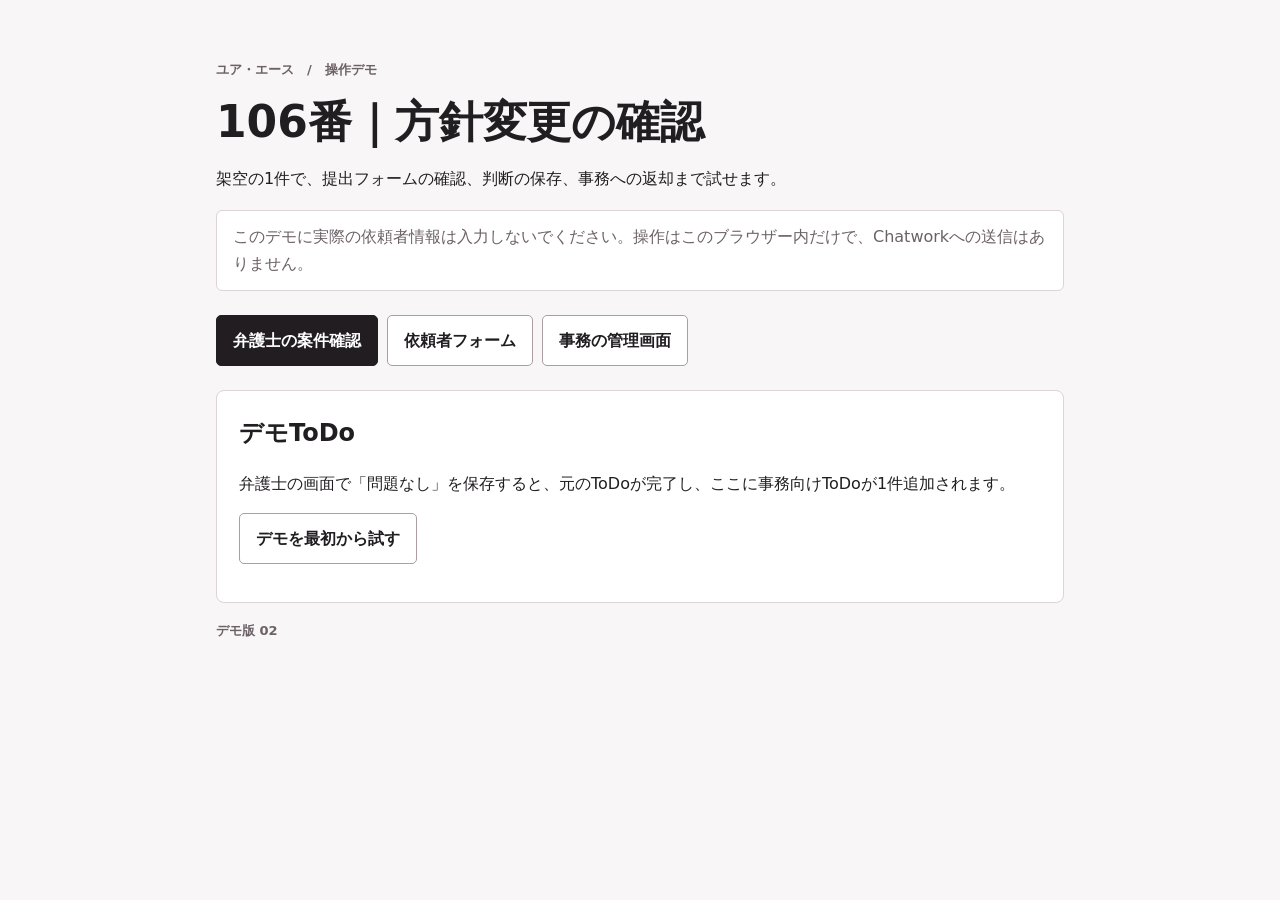
<file: index.html>
<!doctype html>
<html lang="ja"><head><meta charset="utf-8"><meta name="viewport" content="width=device-width, initial-scale=1"><meta name="robots" content="noindex,nofollow"><meta name="referrer" content="no-referrer"><meta http-equiv="Content-Security-Policy" content="default-src 'self'; script-src 'self'; style-src 'self'; img-src 'self' data:; connect-src 'none'; object-src 'none'; base-uri 'none'; form-action 'none'">
<title>106番｜方針変更の確認デモ</title><link rel="stylesheet" href="demo.css"><script defer src="api.js"></script><script defer src="start.js"></script></head>
<body><main><p class="eyebrow">ユア・エース　/　操作デモ</p><h1>106番｜方針変更の確認</h1><p>架空の1件で、提出フォームの確認、判断の保存、事務への返却まで試せます。</p><aside>このデモに実際の依頼者情報は入力しないでください。操作はこのブラウザー内だけで、Chatworkへの送信はありません。</aside>
<nav aria-label="デモの画面"><a id="demo-review" class="primary" href="review/">弁護士の案件確認</a><a href="form/">依頼者フォーム</a><a href="admin.html#match">事務の管理画面</a></nav>
<section><h2>デモToDo</h2><p>弁護士の画面で「問題なし」を保存すると、元のToDoが完了し、ここに事務向けToDoが1件追加されます。</p><div id="demo-tasks"></div><button id="demo-reset" type="button">デモを最初から試す</button><p id="demo-message" role="status"></p></section>
<footer>デモ版 <strong id="demo-revision">02</strong></footer></main></body></html>
</file>
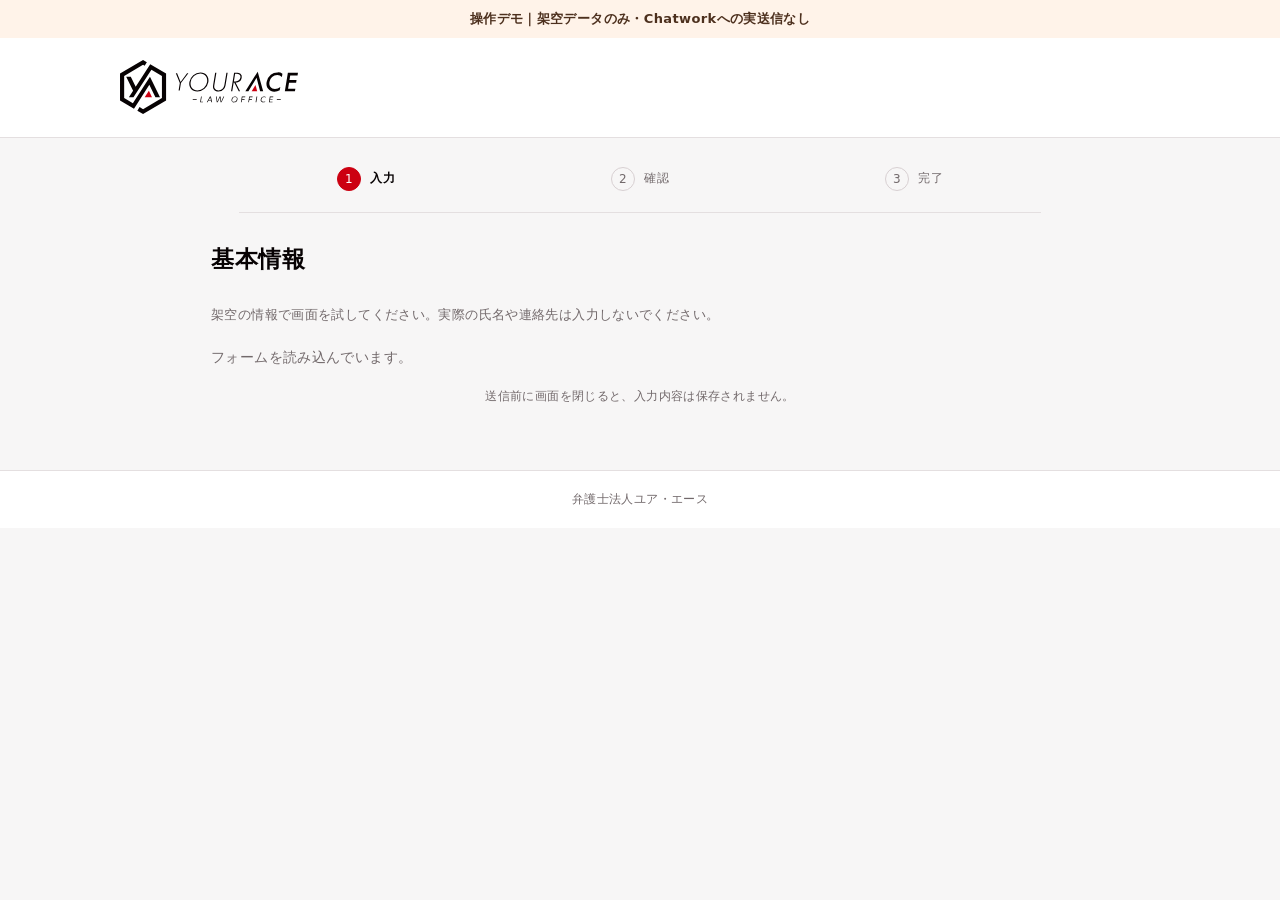
<file: form/index.html>
<!doctype html>
<html lang="ja">
<head>
  <meta charset="utf-8"><meta name="viewport" content="width=device-width, initial-scale=1"><meta name="referrer" content="no-referrer">
  <meta http-equiv="Content-Security-Policy" content="default-src 'none'; script-src 'self'; style-src 'self'; img-src 'self' data:; font-src 'self'; connect-src 'self'; form-action 'none'; base-uri 'none'; object-src 'none'">
  <title>お手続き確認書｜ユア・エース</title>
  <link rel="stylesheet" href="style.css"><script defer src="../api.js"></script><script defer src="form-schema.js"></script><script defer src="engine.js"></script><script defer src="app.js"></script><script defer src="embed.js"></script>
<link rel="stylesheet" href="../banner.css"></head>
<body><p class="demo-banner">操作デモ｜架空データのみ・Chatworkへの実送信なし</p>
  <a class="skip" href="#content">入力欄へ進む</a>
  <header class="site-header"><img id="brand-logo" src="assets/your-ace-logo.svg" width="200" height="60" alt="弁護士法人ユア・エース"></header>
  <nav class="stepper" aria-label="入力の流れ"><ol class="flow"><li id="flow-input" class="is-current" aria-current="step"><span class="step-number" aria-hidden="true">1</span><span class="flow-label">入力</span></li><li id="flow-review"><span class="step-number" aria-hidden="true">2</span><span class="flow-label">確認</span></li><li id="flow-done"><span class="step-number" aria-hidden="true">3</span><span class="flow-label">完了</span></li></ol></nav>
  <main id="content" class="page-shell">
    <h1 id="form-title">お手続き確認書</h1><div id="form-description" class="source-description"></div>
    <p id="loading-panel" role="status">フォームを読み込んでいます。</p>
    <div id="fatal" class="fatal" role="alert" hidden></div>
    <section id="form-panel" class="paper-panel" hidden>
      <div id="error-summary" class="error-summary" role="alert" tabindex="-1" hidden></div>
      <form id="answer-form" novalidate><div class="website-field" aria-hidden="true"><label>Webサイト<input id="website" name="website" type="text" autocomplete="off" tabindex="-1"></label></div>
        <section id="contact-panel" aria-labelledby="contact-title"><h2 id="contact-title" tabindex="-1">基本情報</h2><div id="contact-questions"></div></section>
        <section id="question-panel" aria-labelledby="questions-title" hidden><h2 id="questions-title" tabindex="-1">確認事項</h2><div id="questions"></div></section>
        <div class="form-navigation"><button id="back-button" class="button button-secondary" type="button" disabled>基本情報に戻る</button><button id="next-button" class="button button-primary" type="submit">確認事項の入力へ <span aria-hidden="true">→</span></button></div>
      </form>
    </section>
    <section id="review-panel" class="paper-panel" aria-labelledby="review-title" hidden><h2 id="review-title" tabindex="-1">入力内容のご確認</h2><p class="review-next">内容を確認し、間違いがなければ画面下の「回答を送信する」を押してください。</p><div class="review-edit-actions"><button id="review-edit-contact" class="button-text" type="button">基本情報を修正</button><button id="review-edit-questions" class="button-text" type="button">確認事項を修正</button></div><div id="review-content"></div><label id="correction-confirm-wrap" class="option-card" hidden><input id="correction-confirm" type="checkbox"><span>入力内容を確認しました</span></label><p id="review-error" class="field-error" role="alert" tabindex="-1" hidden></p><div class="form-navigation"><button id="review-back" class="button button-secondary" type="button">入力に戻る</button><button id="finish-button" class="button button-primary" type="button">回答を送信する <span aria-hidden="true">→</span></button></div></section>
    <section id="done-panel" class="paper-panel done-panel" aria-labelledby="done-title" hidden><div class="done-mark" aria-hidden="true">✓</div><h2 id="done-title" tabindex="-1">回答を受け付けました</h2><p id="completion-note" class="completion-note">ご回答ありがとうございました。</p><p id="receipt-id" class="local-receipt" hidden></p></section>
    <p id="session-note" class="session-note">送信前に画面を閉じると、入力内容は保存されません。</p>

  </main>
  <footer class="site-footer">弁護士法人ユア・エース</footer>
  <noscript>このフォームにはJavaScriptが必要です。</noscript>
</body>
</html>
</file>
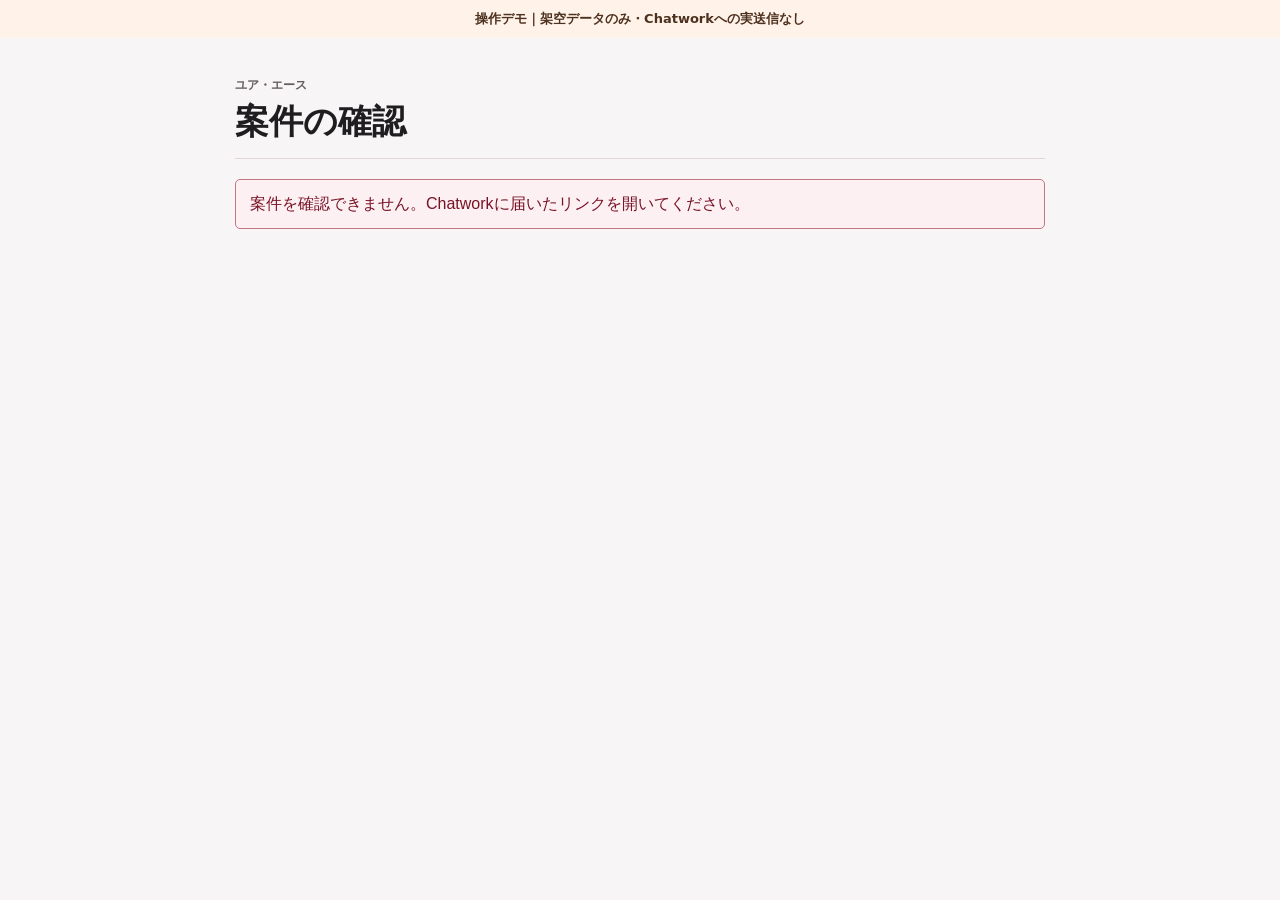
<file: review/index.html>
<!doctype html>
<html lang="ja">
<head>
<meta charset="utf-8">
<meta name="viewport" content="width=device-width, initial-scale=1">
<meta name="referrer" content="no-referrer">
<title>案件の確認｜ユア・エース</title>
<link rel="stylesheet" href="review.css">
<script defer src="../api.js"></script>
<script defer src="review.js"></script>
<link rel="stylesheet" href="../banner.css"><script defer src="../auto-demo.js"></script></head>
<body><p class="demo-banner">操作デモ｜架空データのみ・Chatworkへの実送信なし</p>
<main>
<header><p class="brand">ユア・エース</p><h1>案件の確認</h1></header>
<form id="review-login" class="card">
  <h2>担当弁護士の確認</h2>
  <label for="review-code">担当者用パスワード</label>
  <input type="password" id="review-code" autocomplete="current-password" minlength="20" maxlength="120" required>
  <button class="primary" type="submit">この案件を開く</button>
</form>
<p id="review-error" class="error" role="alert" hidden></p>
<section id="review-case" hidden aria-labelledby="review-client">
  <div class="card case-head"><div><p class="eyebrow">依頼者</p><h2 id="review-client"></h2><p id="review-cycle"></p></div><div class="review-actions"><a href="#review-result-title">確認結果へ</a><button type="button" id="review-logout">閉じる</button></div></div>
  <section class="card" aria-labelledby="review-answers-title">
    <h2 id="review-answers-title">提出されたフォーム</h2>
    <p class="eyebrow">質問と回答を確認できます。入力内容は変更できません。</p>
    <div id="review-answers"></div>
  </section>
  <section class="card" aria-labelledby="review-result-title">
    <h2 id="review-result-title">確認結果</h2>
    <p id="review-state" role="status"></p>
    <form id="review-decision" hidden>
      <fieldset><legend>判断を選ぶ</legend>
        <label class="option"><input type="radio" name="result" value="approved" required> 問題なし</label>
        <label class="option"><input type="radio" name="result" value="returned" required> 差し戻し</label>
      </fieldset>
      <label for="review-reason" id="review-reason-label" hidden>差し戻しの理由
        <textarea id="review-reason" maxlength="800" rows="3" disabled></textarea>
      </label>
      <button class="primary" type="submit">判断を保存</button>
    </form>
    <p id="review-next"></p>
  </section>
</section>
</main>
</body>
</html>
</file>
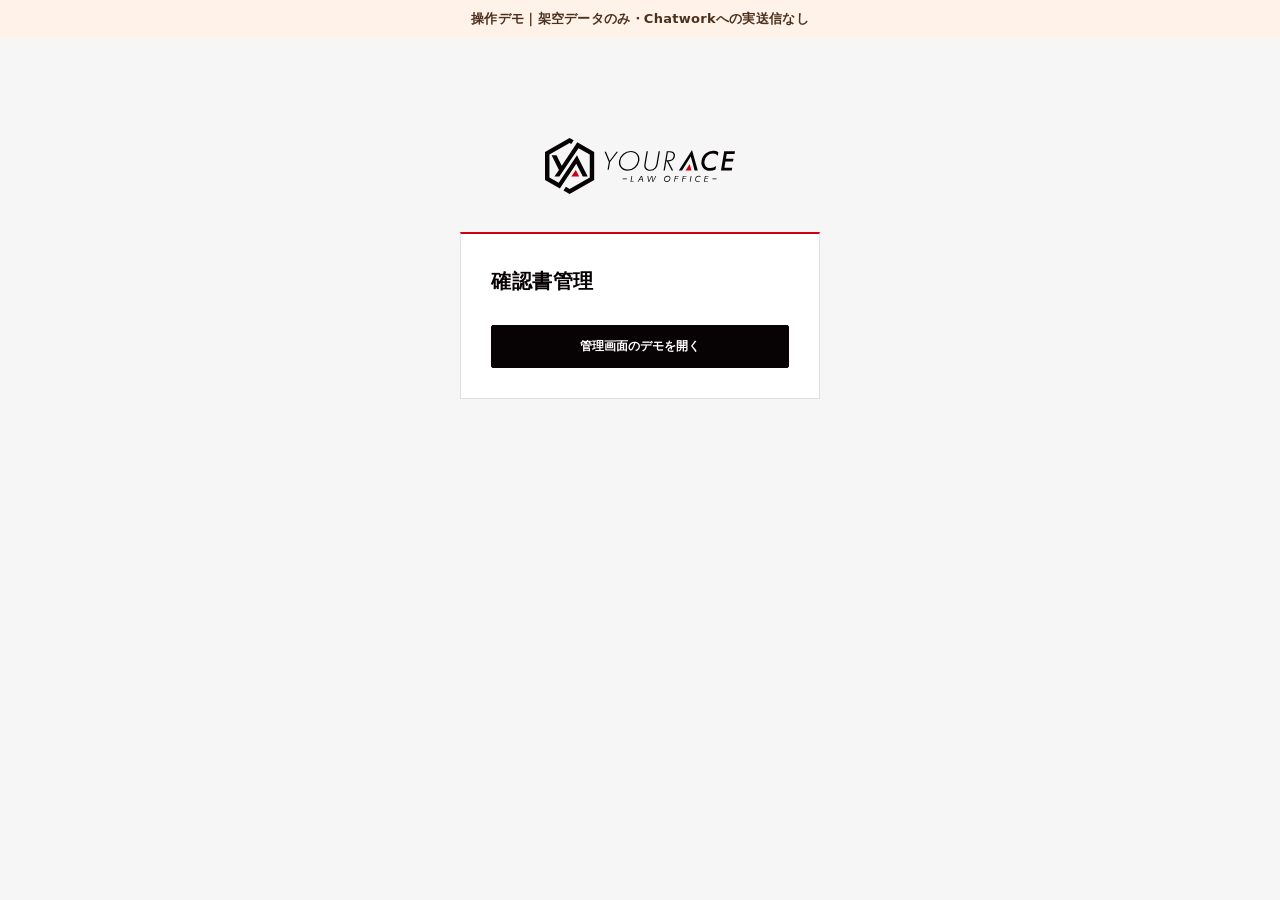
<file: admin.html>
<!doctype html>
<html lang="ja">
<head>
<meta charset="utf-8"><meta name="viewport" content="width=device-width,initial-scale=1"><meta name="referrer" content="no-referrer">
<meta http-equiv="Content-Security-Policy" content="default-src 'self'; script-src 'self'; style-src 'self'; img-src 'self' data:; connect-src 'self'; frame-src 'self'; base-uri 'none'; object-src 'none'; form-action 'none'">
<title>確認書管理｜ユア・エース</title>
<link rel="stylesheet" href="style.css"><script defer src="api.js"></script><script defer src="matching.js"></script><script defer src="preview.js"></script><script defer src="stats.js"></script><script defer src="workflow-ui.js"></script><script defer src="admin.js"></script>
<link rel="stylesheet" href="banner.css"><script defer src="auto-demo.js"></script></head>
<body><p class="demo-banner">操作デモ｜架空データのみ・Chatworkへの実送信なし</p>
<a class="skip-link" href="#main-content">本文へ進む</a>
<div id="login-panel" class="login-shell">
  <img src="assets/your-ace-logo.svg" class="login-logo" alt="弁護士法人ユア・エース" width="190" height="57">
  <form id="login-form" class="login-form"><h1>確認書管理</h1><label for="password">管理用パスワード</label><input id="password" type="password" required autocomplete="current-password"><p id="login-error" class="error-text" role="alert" hidden></p><button id="login-button" type="submit" class="button primary">ログイン</button></form>
</div>
<div id="admin-app" class="workspace" hidden>
  <header class="app-header"><div class="app-identity"><img src="assets/your-ace-logo.svg" class="brand-logo" alt="弁護士法人ユア・エース" width="150" height="45"><h1>確認書管理</h1></div><div class="header-actions"><button id="logout-button" type="button" class="button quiet">ログアウト</button></div></header>
  <nav class="primary-nav" aria-label="管理メニュー"><div id="main-tabs" role="tablist" aria-label="管理メニュー"><button id="tab-form" type="button" role="tab" aria-selected="true" aria-controls="panel-form" tabindex="0" data-view="form">フォーム</button><button id="tab-answers" type="button" role="tab" aria-selected="false" aria-controls="panel-answers" tabindex="-1" data-view="answers">回答一覧</button><button id="tab-stats" type="button" role="tab" aria-selected="false" aria-controls="panel-stats" tabindex="-1" data-view="stats">統計</button><button id="tab-match" type="button" role="tab" aria-selected="false" aria-controls="panel-match" tabindex="-1" data-view="match">回答照合</button></div></nav>
  <p id="notice" class="sr-only" role="status" aria-live="polite"></p><div id="error-banner" class="error-banner" role="alert" hidden><span id="error-text"></span><button id="dismiss-error" type="button" aria-label="エラーを閉じる">×</button></div>
  <main id="main-content">
    <section id="panel-form" role="tabpanel" aria-labelledby="tab-form"><div class="section-toolbar form-toolbar"><h2>お手続き確認書</h2><div class="toolbar-actions"><a id="open-form-link" class="button primary" target="_blank" rel="noopener noreferrer" hidden>依頼者用フォームを開く ↗</a></div></div><iframe id="form-preview" class="form-preview" title="お手続き確認書" referrerpolicy="no-referrer" loading="lazy" scrolling="no"></iframe></section>
    <section id="panel-answers" role="tabpanel" aria-labelledby="tab-answers" hidden><div class="section-toolbar"><h2>回答一覧 <span id="answers-total" class="count">0</span></h2><div class="toolbar-actions"><label class="search-field"><span class="sr-only">氏名・メールで検索</span><input id="answers-search" type="search" placeholder="氏名・メールで検索" autocomplete="off" maxlength="300"></label><details id="history-menu" class="data-menu"><summary class="button secondary">過去回答のCSVを取り込む</summary><div class="data-popover"><label for="history-file">過去のフォーム回答</label><input id="history-file" type="file" accept=".csv,text/csv"><p id="history-progress" class="source-label" role="status"></p></div></details></div></div><div id="history-warning" class="inline-warning" role="status" hidden><p>過去回答の自動移行が未完了です。回答CSVを読み込んでください。</p><button id="history-warning-import" type="button" class="button secondary">CSVを選択</button></div><div class="table-wrap"><table class="answers-table"><thead><tr><th scope="col">回答日時</th><th scope="col">氏名</th><th scope="col">メールアドレス</th><th scope="col">取得元</th><th scope="col"><span class="sr-only">詳細</span></th></tr></thead><tbody id="answer-rows"></tbody></table></div><div class="list-footer"><span id="answers-range"></span><div class="pagination"><button id="answers-prev" class="button quiet" type="button" aria-label="回答一覧の前ページ">←</button><span id="answers-page"></span><button id="answers-next" class="button quiet" type="button" aria-label="回答一覧の次ページ">→</button></div></div></section>
    <section id="panel-stats" role="tabpanel" aria-labelledby="tab-stats" hidden><div class="section-toolbar"><h2 class="stats-title">統計 <span class="stats-inline-count"><strong id="stats-total">—</strong>件の回答</span></h2><span id="stats-updated" class="source-label"></span></div><p id="stats-reference" class="inline-warning" role="status" hidden></p><details id="stats-extra" class="stats-extra"><summary>補足集計</summary><div class="stats-extra-content"><div class="stat-totals"><div><span>回答者数</span><strong id="stats-contacts">—</strong></div></div><h3>月別の回答</h3><div id="month-chart" class="month-chart"></div></div></details><section class="all-question-stats"><h3>質問ごとの回答</h3><div id="question-stats" class="question-stats"></div></section></section>
    <section id="panel-match" role="tabpanel" aria-labelledby="tab-match" hidden><div class="section-toolbar"><h2>回答照合</h2><div class="toolbar-actions"><button id="match-import" type="button" class="button primary">LUの依頼者一覧CSVを選ぶ</button><input id="clients-file" type="file" accept=".csv,text/csv" hidden><button id="match-export" type="button" class="button secondary" disabled>表示中の結果をCSV保存</button></div></div><details id="workflow-setup" class="workflow-setup"><summary>初期設定：担当順とChatwork <span id="workflow-setup-status" class="source-label"></span></summary><form id="workflow-config-form" class="workflow-config-form">
      <p class="workflow-next">初回だけ、送信先のルームURLを入力して「ルームから担当者を取得」を押してください。</p>
      <div class="workflow-config-grid"><label>弁護士への依頼先（ルームURLまたはID）<input id="workflow-lawyer-room" autocomplete="off"></label><label>事務への返却先（ルームURLまたはID）<input id="workflow-office-room" autocomplete="off"></label></div>
      <div class="workflow-token-field"><label>Chatwork APIトークン<input id="workflow-chatwork-token" type="password" autocomplete="new-password" spellcheck="false" placeholder="変更するときだけ入力"></label><span id="workflow-token-status" class="source-label">未設定</span></div><button id="workflow-resolve-members" type="button" class="button secondary">ルームから担当者を取得</button><p id="workflow-resolve-status" class="source-label" role="status"></p>
      <div class="workflow-config-grid"><label>休みの確認先<select id="workflow-attendance-source"><option value="shift">共有シフト表</option><option value="calendar">Googleカレンダー</option></select></label><label>シフト表ID<input id="workflow-shift-id" autocomplete="off"></label><label>月タブの形式<input id="workflow-shift-pattern" value="{YYYY}{M}" autocomplete="off"></label></div>
      <fieldset><legend>弁護士の割当順</legend><div id="workflow-attorneys"></div><button id="workflow-add-attorney" type="button" class="button secondary">弁護士を追加</button></fieldset>
      <fieldset><legend>事務担当</legend><div id="workflow-office-staff"></div><button id="workflow-add-office" type="button" class="button secondary">事務担当を追加</button></fieldset>
      <div class="workflow-config-grid"><label>送信者アカウントID（任意）<input id="workflow-sender-account" inputmode="numeric" autocomplete="off"></label><label>カレンダーの休み表記（1行1件）<textarea id="workflow-holiday-keywords" rows="3"></textarea></label></div>
      <label class="workflow-check"><input id="workflow-external-enabled" type="checkbox">内容を確認して外部送信を有効にする</label><label class="workflow-field">自動実行の今回キー<input id="workflow-auto-scope" type="text" maxlength="80" autocomplete="off" placeholder="例：今回の方針変更確認"></label><label class="workflow-field">自動依頼の対象：この日時以降の回答（日本時間）<input id="workflow-auto-start" type="datetime-local" step="1"></label><label class="workflow-check"><input id="workflow-auto-enabled" type="checkbox">照合後、弁護士タスクを自動作成する</label><fieldset><legend>弁護士確認後の事務ToDo</legend>
      <label class="workflow-check"><input id="workflow-office-auto" type="checkbox">「問題なし」とChatworkの完了が揃ったら事務へ自動で返す</label>
      <label class="workflow-field">事務への既定の返却先<select id="workflow-office-auto-account"></select></label>
      <p class="source-label">新しい弁護士ToDoが対象です。担当弁護士用の確認パスワードを事前に設定してください。</p>
      </fieldset><p id="workflow-host-status" class="source-label"></p><ul id="workflow-config-missing" class="workflow-missing"></ul><button id="workflow-save-config" class="button primary" type="submit">設定を保存</button>
    </form></details><div id="match-results" hidden><div class="match-toolbar"><div class="status-filters" aria-label="照合結果の絞り込み"><button id="match-all" type="button" class="active" data-status="all" aria-pressed="true">すべて <strong id="match-total">0</strong></button><button id="match-answered" type="button" data-status="answered" aria-pressed="false">回答あり <strong id="match-count-answered">0</strong></button><button id="match-review" type="button" data-status="review" aria-pressed="false">要確認 <strong id="match-count-review">0</strong></button><button id="match-candidate" type="button" data-status="candidate" aria-pressed="false">未回答 <strong id="match-count-candidate">0</strong></button></div><div class="match-tools"><label class="search-field"><span class="sr-only">照合結果を検索</span><input id="match-search" type="search" placeholder="氏名・メールで検索" autocomplete="off" maxlength="300"></label><label class="match-sort-control" for="match-sort">並べ替え<select id="match-sort"><option value="newest">新しい順</option><option value="handling">対応状況順（未対応から）</option></select></label></div></div><div class="workflow-filters" aria-label="対応状態の絞り込み"><label class="workflow-check"><input id="workflow-hide-task" type="checkbox">弁護士に依頼済みを非表示</label><label class="workflow-check"><input id="workflow-hide-office" type="checkbox">事務処理が完了した案件を非表示</label></div><div class="table-wrap"><table class="matching-table"><thead><tr><th scope="col">依頼者</th><th scope="col">確認ポイント</th><th scope="col">回答日</th><th scope="col">対応</th></tr></thead><tbody id="match-rows"></tbody></table></div><div class="list-footer"><span id="match-range"></span><div class="pagination"><button id="match-prev" class="button quiet" type="button" aria-label="照合結果の前ページ">←</button><span id="match-page"></span><button id="match-next" class="button quiet" type="button" aria-label="照合結果の次ページ">→</button></div></div></div></section>
  </main>
</div>
<dialog id="match-case-dialog" class="match-case-dialog" aria-labelledby="match-case-title"><header class="match-case-header"><div class="match-case-heading"><h2 id="match-case-title">案件の対応</h2><span id="match-case-status" class="match-badge"></span></div><button id="match-case-close" type="button" class="button quiet" autofocus>閉じる <span aria-hidden="true">×</span></button></header><div id="match-case-scroll" class="match-case-scroll"><p id="match-case-error" class="error-banner" role="alert" hidden></p><div id="match-case-content"></div></div></dialog>
<dialog id="answer-dialog" class="answer-dialog" aria-labelledby="detail-title"><header><h2 id="detail-title">回答の詳細</h2><button id="detail-close" type="button" class="button quiet" aria-label="詳細を閉じる">閉じる</button></header><p id="detail-meta" class="source-label"></p><dl id="detail-fields"></dl></dialog>
<dialog id="workflow-dialog" class="answer-dialog workflow-dialog" aria-labelledby="workflow-preview-title"><header><h2 id="workflow-preview-title">タスク送信前の確認</h2><button id="workflow-preview-close" type="button" class="button quiet">閉じる</button></header><dl class="workflow-preview-meta"><div><dt>担当</dt><dd id="workflow-preview-assignee">—</dd></div><div><dt>ルームID</dt><dd id="workflow-preview-room">—</dd></div><div><dt>期限</dt><dd id="workflow-preview-due">—</dd></div></dl><fieldset id="workflow-availability"><legend>当日の休み確認</legend><p id="workflow-calendar-mode" class="source-label"></p><label class="workflow-check"><input id="workflow-calendar-checked" type="checkbox">本日（日本時間）のカレンダーを人が確認した</label><div id="workflow-available-attorneys" class="workflow-available-attorneys"></div><button id="workflow-preview-refresh" type="button" class="button secondary">確認結果で案を更新</button></fieldset><p id="workflow-preview-skipped" class="source-label"></p><p id="workflow-preview-error" class="error-text" role="alert" hidden></p><pre id="workflow-preview-body" class="workflow-preview-body"></pre><ul id="workflow-preview-missing" class="workflow-missing" role="status"></ul><label class="workflow-check"><input id="workflow-approval" type="checkbox">担当・ルーム・本文・期限を確認しました</label><div class="workflow-preview-actions"><button id="workflow-send" type="button" class="button primary" disabled>Chatworkにタスクを送る</button></div></dialog>
<noscript>この画面にはJavaScriptが必要です。</noscript>
</body>
</html>
</file>
<file: demo.css>
:root{color-scheme:light;--fg:#211e21;--muted:#6c6167;--line:#ddd4d8;--surface:#f8f6f6;--accent:#a8152e}*{box-sizing:border-box}html{background:var(--surface)}body{margin:0;color:var(--fg);font:16px/1.7 system-ui,sans-serif}main{max-width:890px;margin:auto;padding:46px 21px 80px}.eyebrow,footer{font-size:13px;color:var(--muted);font-weight:700}h1{font-size:clamp(29px,5vw,44px);line-height:1.25;margin:10px 0}h2{margin:0}aside{background:#fff;border:1px solid var(--line);border-radius:6px;padding:12px 16px;color:var(--muted);margin:18px 0}nav{display:flex;gap:9px;flex-wrap:wrap;margin:24px 0}nav a,button{padding:11px 16px;background:#fff;color:var(--fg);text-decoration:none;border:1px solid #aa9da4;border-radius:5px;font:inherit;font-weight:650}nav a.primary{background:#221d21;color:white;border-color:#221d21}section{background:#fff;padding:22px;border:1px solid var(--line);border-radius:8px}details{margin:9px 0;padding:9px 12px;border:1px solid var(--line);border-radius:5px}summary,button{cursor:pointer}pre{font:inherit;white-space:pre-wrap;overflow-wrap:anywhere;color:var(--muted)}footer{margin-top:17px}:focus-visible{outline:3px solid var(--accent);outline-offset:3px}.demo-banner{padding:9px 12px!important;background:#fff3e9!important;color:#4d301e!important;text-align:center;font:700 13px/1.5 system-ui,sans-serif!important;margin:0!important}
</file>
<file: form/style.css>
:root{--black:#070203;--red:#cc0011;--ink:#242022;--muted:#72696b;--line:#e4dfe0;--bg:#f7f6f6;--white:#fff;--danger:#ad0010;--body:"Hiragino Kaku Gothic ProN","Yu Gothic",Meiryo,sans-serif}*{box-sizing:border-box}body{margin:0;background:var(--bg);color:var(--ink);font:15px/1.9 var(--body);letter-spacing:.025em}button,input,textarea,select{font:inherit}button{cursor:pointer}button:disabled{cursor:not-allowed;opacity:.42}a{color:var(--red)}[hidden]{display:none!important}:focus-visible{outline:3px solid var(--red);outline-offset:3px}.skip{position:fixed;left:12px;top:-80px;background:white;z-index:5;padding:8px}.skip:focus{top:8px}.site-header{background:white;min-height:100px;padding:20px max(28px,calc((100% - 1040px)/2));display:flex;justify-content:space-between;align-items:center;gap:20px;border-bottom:1px solid var(--line)}#brand-logo{display:block;width:178px;height:auto;max-width:200px;max-height:60px}.mode-badge{font-size:12px;line-height:1.7;color:var(--muted);border:1px solid var(--line);padding:4px 8px;white-space:nowrap}.stepper{position:sticky;top:0;z-index:3;background:var(--bg);max-width:850px;margin:16px auto 0;padding:13px 24px 0}.flow{list-style:none;display:grid;grid-template-columns:repeat(3,minmax(0,1fr));gap:20px;margin:0;padding:0 0 21px;border-bottom:1px solid var(--line)}.flow li{display:flex;gap:9px;align-items:center;justify-content:center;color:var(--muted);font-size:12px;font-weight:500;line-height:1.6}.flow .step-number{width:24px;height:24px;border:1px solid #d8d0d2;border-radius:50%;display:flex;justify-content:center;align-items:center;font:12px system-ui,sans-serif;flex:none}.flow .is-current{color:var(--black);font-weight:700}.flow .is-current>.step-number{background:var(--red);border-color:var(--red);color:white}.page-shell{max-width:930px;padding:27px 36px 40px;margin:auto}h1{font-size:23px;line-height:1.7;font-weight:700;color:var(--black);margin:0 0 23px;letter-spacing:.025em}h2{font-size:20px;line-height:1.7;color:var(--black);margin:0 0 24px;font-weight:600}h2:focus{outline:none}.paper-panel{background:white;border:1px solid var(--line);border-top:2px solid var(--red);padding:29px 38px 26px;border-radius:0;min-width:0}.source-section{border-top:1px solid var(--line);padding-top:26px;margin-top:15px}.source-section:first-child{border-top:0;margin-top:0;padding-top:0}.source-section-title{font-size:18px;line-height:1.8;font-weight:600;color:var(--black);margin:0 0 17px;overflow-wrap:anywhere;white-space:pre-wrap}.source-description{font-size:13px;line-height:1.95;color:var(--muted);white-space:pre-wrap;overflow-wrap:anywhere;margin:0 0 17px}.source-description:empty{display:none}.question{border:0;border-top:1px solid #eee9ea;padding:24px 0;margin:0;min-width:0}.question:first-of-type{border-top:0;padding-top:3px}.question-heading{display:flex;align-items:flex-start;gap:9px;font-size:16px;font-weight:600;line-height:1.85;width:100%;margin:0 0 12px}.question-title{white-space:pre-wrap;overflow-wrap:anywhere;min-width:0}.required-tag{display:inline-block;white-space:nowrap;flex:none;font-size:12px;line-height:1.7;font-weight:500;letter-spacing:.02em;color:var(--red);border:1px solid #efc5ca;padding:0 5px;margin-top:6px}.question legend{float:left}.question legend+.field-help,.question legend+.option-list,.question legend+.grid-scroll{clear:both}.field-help{color:var(--muted);font-size:13px;line-height:1.95;white-space:pre-wrap;overflow-wrap:anywhere;margin:0 0 16px}.answer-control{display:block;width:100%;min-height:47px;border:1px solid #c9bec1;border-radius:2px;background:white;padding:9px 12px;color:var(--ink);font-size:15px}.answer-control:focus{outline:2px solid var(--red);outline-offset:2px}.answer-control[aria-invalid=true]{border-color:var(--danger);background:#fffafb}textarea.answer-control{min-height:104px;resize:vertical}.option-list{display:grid;gap:8px}.option-card{display:flex;gap:11px;align-items:flex-start;min-height:46px;padding:10px 13px;border:1px solid var(--line);border-radius:2px;font-size:14px;line-height:1.85;cursor:pointer;background:white}.option-card:has(input:checked){border-color:#c0525c;background:#fff8f9}.option-card:hover{border-color:#c78e95}.option-card input{flex:none;width:18px;height:18px;accent-color:var(--red);margin:4px 0 0}.option-card span{min-width:0;white-space:pre-wrap;overflow-wrap:anywhere}.other-detail{padding:9px 0 1px 29px}.other-detail .answer-control{font-size:14px}.field-error{font-size:12px;font-weight:600;color:var(--danger);margin:9px 0 0;line-height:1.8}.error-summary{background:#fff4f5;border:1px solid #e8bfc4;border-left:1px solid var(--danger);padding:13px 17px;margin-bottom:25px;color:var(--danger);font-size:13px}.error-summary p{font-weight:600;margin:0 0 5px}.error-summary ul{margin:0;padding-left:19px}.error-summary a{color:inherit}.form-navigation{display:flex;align-items:center;justify-content:space-between;gap:15px;padding-top:24px;border-top:1px solid var(--line);margin-top:4px}.button{min-height:46px;padding:11px 18px;font-size:13px;font-weight:600;line-height:1.7;border:1px solid #c9bec1;border-radius:2px;letter-spacing:.035em}.button-primary{margin-left:auto;background:var(--black);color:white;border-color:var(--black);display:flex;justify-content:space-between;align-items:center;gap:25px;min-width:180px}.button-primary:hover{background:#3a3033}.button-primary span{font-weight:400}.button-secondary{background:white;color:var(--ink)}.button-secondary:hover{background:#f5f2f3}.button-text{border:0;border-bottom:1px solid #c18890;background:none;padding:3px 0;color:#9f0010;font-size:12px;line-height:1.6;cursor:pointer}.review-edit-actions{display:flex;gap:24px;margin-bottom:24px}.review-section{border-top:1px solid var(--line);padding:21px 0}.review-section h3{font-size:15px;font-weight:600;margin:0 0 14px}.review-section dl{margin:0}.review-section dt{font-size:12px;color:var(--muted);white-space:pre-wrap;overflow-wrap:anywhere;margin-top:14px}.review-section dd{font-size:14px;white-space:pre-wrap;overflow-wrap:anywhere;margin:5px 0 0}.done-panel{text-align:center;padding:45px 25px}.done-mark{width:48px;height:48px;border:1px solid #d2a1a7;border-radius:50%;display:flex;justify-content:center;align-items:center;color:var(--red);font-size:22px;margin:0 auto 20px}.done-panel h2{font-size:23px;margin:0 0 10px}.completion-note{font-size:12px;color:var(--muted);margin:0 0 25px}.local-receipt{font-size:12px;color:var(--muted);overflow-wrap:anywhere;margin:0 0 23px}.session-note{font-size:12px;color:var(--muted);text-align:center;margin:14px 0 23px}.prototype-options{border-top:1px solid var(--line);font-size:12px;color:var(--muted);padding-top:12px}.prototype-options summary{cursor:pointer;list-style-position:inside}.prototype-options label{display:flex;align-items:center;gap:8px;margin:11px 0}.prototype-options input{accent-color:var(--red)}.site-footer{padding:17px 24px;border-top:1px solid var(--line);text-align:center;font-size:12px;color:var(--muted);background:white}.fatal{border:1px solid #e8bfc4;padding:18px;color:var(--danger);background:#fff4f5}.grid-scroll{overflow:auto;border:1px solid var(--line);max-width:100%;clear:both}.answer-grid{border-collapse:collapse;min-width:410px;width:100%;font-size:12px}.answer-grid th,.answer-grid td{padding:11px 10px;text-align:center;border-bottom:1px solid var(--line);font-weight:400}.answer-grid thead{background:#f7f4f5}.answer-grid th[scope=row]{text-align:left;min-width:135px;font-weight:500}.answer-grid input{width:18px;height:18px;accent-color:var(--red)}.answer-grid tr:last-child>*{border-bottom:0}.grid-note,.clear-answer{font-size:12px;color:var(--muted);margin:7px 0}.clear-answer{padding:4px 0;background:none;border:0;text-decoration:underline}@media(max-width:620px){.site-header{min-height:82px;padding:15px 20px;gap:14px}#brand-logo{width:145px}.mode-badge{font-size:12px;padding:3px 6px}.stepper{margin-top:9px;padding:13px 18px 0}.flow{gap:10px;padding-bottom:18px;grid-template-columns:repeat(3,minmax(0,1fr))}.flow li{font-size:12px;gap:5px;letter-spacing:0}.flow .step-number{width:21px;height:21px;font-size:12px}.page-shell{padding:24px 15px 32px}h1{font-size:20px;margin-bottom:20px}.paper-panel{padding:23px 22px 22px}h2{font-size:19px;margin-bottom:24px}.source-section-title{font-size:17px}.question{padding:22px 0}.question-heading{font-size:15px;gap:8px}.question-heading .required-tag{font-size:12px;margin-top:5px}.field-help,.source-description{font-size:12px}.form-navigation{gap:10px}.button{font-size:12px;padding:11px 12px}.button-primary{min-width:150px;gap:15px}.option-card{font-size:14px;padding:10px 12px}}@media(max-width:360px){.site-header{padding-left:15px;padding-right:15px}#brand-logo{width:130px}.mode-badge{font-size:12px}.paper-panel{padding-left:17px;padding-right:17px}.flow{gap:7px}.flow li{font-size:12px}.button-primary{min-width:139px}.button{padding-left:10px;padding-right:10px}}@media(prefers-reduced-motion:reduce){*{scroll-behavior:auto!important;transition:none!important}}@media print{.site-header,.stepper,.prototype-options,.button,.button-text,.session-note,.site-footer{display:none}.page-shell{padding:0;max-width:none}.paper-panel{border:0;padding:0}}

.website-field{position:absolute;left:-10000px;width:1px;height:1px;overflow:hidden}.site-header:empty{display:none}#loading-panel{color:var(--muted);font-size:14px}.review-error:focus{outline:none}

html.is-embedded,html.is-embedded body{height:auto!important;min-height:0!important;overflow:hidden}.embed-end{display:block;clear:both;width:100%;height:0;margin:0;padding:0;border:0}.flow-label{min-width:0;text-align:center}

.review-next{margin:0 0 16px;line-height:1.75;font-size:14px}
</file>
<file: banner.css>
.demo-banner{padding:9px 12px!important;background:#fff3e9!important;color:#4d301e!important;text-align:center;font:700 13px/1.5 system-ui,sans-serif!important;margin:0!important}
</file>
<file: review/review.css>
:root{color-scheme:light;--ink:#201d20;--muted:#645c60;--line:#ded6d8;--night:#211d21;--red:#a10c24;--paper:#f7f5f5;--white:#fff}*{box-sizing:border-box}[hidden]{display:none!important}body{margin:0;background:var(--paper);color:var(--ink);font:16px/1.65 -apple-system,BlinkMacSystemFont,"Yu Gothic",sans-serif}main{width:min(100%,850px);margin:auto;padding:38px 20px 72px}header{border-bottom:1px solid var(--line);padding-bottom:16px;margin-bottom:20px}h1,h2,h3,p{margin:0}h1{font-size:clamp(26px,5vw,34px);line-height:1.2}h2{font-size:20px;line-height:1.5}h3{font-size:15px;margin-top:19px}.brand,.eyebrow{font-size:12px;font-weight:700;color:var(--muted);margin-bottom:6px}.card{background:var(--white);border:1px solid var(--line);border-radius:8px;padding:22px;margin-bottom:14px}.case-head{display:flex;justify-content:space-between;gap:14px;align-items:flex-start}#review-cycle,#review-next{color:var(--muted);margin-top:6px;white-space:pre-wrap;overflow-wrap:anywhere}#review-state{font-weight:700;margin-top:5px;white-space:pre-wrap;overflow-wrap:anywhere}label{display:block;font-weight:700;margin:12px 0 0}input[type=password],textarea{display:block;width:min(100%,430px);margin-top:5px;padding:11px 12px;border:1px solid #9f9399;border-radius:4px;font:inherit}textarea{width:100%;resize:vertical}button{margin-top:12px;min-height:44px;padding:9px 16px;border:1px solid #a6989f;border-radius:5px;background:var(--white);color:var(--ink);font:inherit;font-weight:700;cursor:pointer}.primary{background:var(--night);border-color:var(--night);color:var(--white)}button:disabled{opacity:.55;cursor:default}:focus-visible{outline:3px solid var(--red);outline-offset:3px}fieldset{border:0;padding:0;margin:12px 0 0;display:flex;gap:8px;flex-wrap:wrap}legend{font-size:13px;color:var(--muted)}.option{display:flex;align-items:center;gap:8px;padding:8px 12px;min-height:44px;border:1px solid var(--line);border-radius:4px;margin-top:6px;cursor:pointer}.option input{accent-color:var(--red)}dl{margin:9px 0 0}.answer-field{padding:9px 0;border-top:1px solid var(--line);display:grid;grid-template-columns:minmax(110px,2fr) minmax(0,3fr);gap:8px 18px;overflow-wrap:anywhere}dt{color:var(--muted);font-size:14px}dd{margin:0;white-space:pre-wrap}.error{background:#fdf0f2;border:1px solid #c07583;border-radius:5px;color:#781326;padding:11px 14px;margin-bottom:14px}@media(max-width:480px){main{padding:20px 12px 44px}.card{padding:16px}.answer-field{grid-template-columns:1fr;gap:2px}.case-head h2{overflow-wrap:anywhere}}

.review-actions{display:flex;gap:8px;align-items:center;flex-wrap:wrap}.review-actions a{display:inline-flex;align-items:center;min-height:44px;padding:8px;font-size:14px;color:var(--ink)}.review-actions button{margin-top:0}.submitted-form{margin-top:12px}.submitted-form summary{cursor:pointer;padding:10px 12px;border:1px solid var(--line);border-radius:4px;font-weight:700;overflow-wrap:anywhere}.submitted-form h3{padding:6px 0}
</file>
<file: style.css>
:root{--black:#070203;--red:#cc0011;--ink:#242022;--muted:#72696b;--line:#e4dfe0;--bg:#f7f6f6;--body:"Hiragino Kaku Gothic ProN","Yu Gothic",Meiryo,sans-serif}*{box-sizing:border-box}[hidden]{display:none!important}body{margin:0;background:var(--bg);color:var(--ink);font:14px/1.75 var(--body);letter-spacing:.02em}button,input,select,textarea{font:inherit}button,a,label{ -webkit-tap-highlight-color:transparent}button{cursor:pointer}button:disabled{cursor:not-allowed;opacity:.45}a{color:inherit}h1,h2,h3,p{margin-top:0}h1,h2,h3{color:var(--black)}h1{font-size:18px;font-weight:600;letter-spacing:.03em}h2{font-size:20px;font-weight:600;margin:0}h3{font-size:14px;font-weight:600}input{min-width:0;max-width:100%;color:var(--ink);background:white;border:1px solid #c9bec1;border-radius:2px;min-height:43px;padding:9px 12px}input:focus{outline:2px solid var(--red);outline-offset:2px}:focus-visible{outline:3px solid var(--red);outline-offset:3px}.sr-only,.skip-link{position:absolute;width:1px;height:1px;padding:0;margin:-1px;overflow:hidden;clip:rect(0,0,0,0);white-space:nowrap;border:0}.skip-link:focus{z-index:30;clip:auto;width:auto;height:auto;padding:12px;left:16px;top:10px;background:white}.workspace{max-width:1360px;margin:auto;padding:0 40px 32px}.app-header{display:flex;justify-content:space-between;align-items:center;gap:24px;min-height:112px}.app-identity{display:flex;align-items:center;gap:29px;min-width:0}.app-identity h1{margin:0;white-space:nowrap}.brand-logo{display:block;width:150px;height:auto;flex:none}.header-actions,.toolbar-actions{display:flex;align-items:center;gap:10px;flex-wrap:wrap}.header-actions{justify-content:flex-end}.source-label{font-size:12px;line-height:1.7;color:var(--muted);overflow-wrap:anywhere}.primary-nav{border-bottom:1px solid var(--line);margin-bottom:29px}.primary-nav [role=tablist]{display:flex;gap:32px}.primary-nav [role=tab]{min-height:53px;position:relative;background:none;border:0;padding:10px 4px 17px;color:var(--muted);font-weight:500;white-space:nowrap}.primary-nav [aria-selected=true]{color:var(--black);font-weight:600}.primary-nav [aria-selected=true]:after{content:"";position:absolute;bottom:-1px;left:0;right:0;height:3px;background:var(--red)}.section-toolbar{display:flex;justify-content:space-between;align-items:center;gap:20px;min-height:48px;margin-bottom:22px}.section-toolbar h2{white-space:nowrap}.count{display:inline-block;margin-left:8px;color:var(--muted);font-size:14px;font-weight:500;font-variant-numeric:tabular-nums}.button{display:inline-flex;align-items:center;justify-content:center;gap:9px;min-height:42px;padding:10px 14px;border:1px solid transparent;border-radius:2px;font-size:12px;line-height:1.7;font-weight:600;text-decoration:none;white-space:nowrap;background:none}.primary{color:white;background:var(--black);border-color:var(--black)}.primary:hover{background:#3a3033}.secondary{color:var(--ink);background:white;border-color:#c9bec1}.secondary:hover{background:#f4f1f2}.quiet{color:var(--muted);border-color:transparent}.quiet:hover{background:#ede9ea;color:var(--black)}.button:focus-visible{outline:3px solid var(--red);outline-offset:3px}.form-preview{display:block;width:100%;height:1px;min-height:0;background:white;border:1px solid var(--line)}.search-field{display:block;min-width:210px;max-width:300px}.search-field input{width:100%;background:white;font-size:13px;padding:10px 12px;border:1px solid var(--line)}.table-wrap{position:relative;width:100%;overflow:auto;border:1px solid var(--line);background:white}table{border-collapse:collapse;width:100%;text-align:left;table-layout:fixed}th,td{padding:16px 18px;border-bottom:1px solid var(--line);vertical-align:top;overflow-wrap:anywhere}th{font-size:12px;font-weight:500;color:var(--muted);background:#fbfafb;padding-top:13px;padding-bottom:13px}tbody tr:last-child td{border-bottom:0}td{font-size:13px;line-height:1.8}.answers-table th:nth-child(1){width:180px}.answers-table th:nth-child(2){width:20%}.answers-table th:nth-child(4){width:90px}.answers-table th:last-child{width:80px}.answer-date{color:var(--muted);font-size:12px;font-variant-numeric:tabular-nums}.contact-name,.contact-email{overflow-wrap:anywhere}.contact-source .contact-name,.contact-source .contact-email{display:block}.contact-name{color:var(--ink);font-size:13px}.contact-email{color:var(--muted);font-size:12px}.source-cell{color:var(--muted);font-size:12px}.detail-button,.row-toggle{padding:5px 8px;min-height:36px}.empty-row{text-align:center;padding:65px 20px;color:var(--muted);font-size:13px}.list-footer{display:flex;justify-content:space-between;align-items:center;gap:20px;margin-top:15px;color:var(--muted);font-size:12px;font-variant-numeric:tabular-nums}.pagination{display:flex;align-items:center;gap:7px}.pagination .button{min-width:38px;min-height:38px}.data-menu{position:relative}.data-menu summary{list-style:none;cursor:pointer}.data-menu summary::-webkit-details-marker{display:none}.data-popover{position:absolute;right:0;top:calc(100% + 10px);z-index:5;width:300px;max-width:calc(100vw - 32px);background:white;border:1px solid var(--line);box-shadow:0 8px 22px #0702030c;padding:21px}.data-popover label{display:block;font-size:13px;font-weight:600;margin-bottom:12px}.data-popover input{font-size:12px;width:100%;padding:8px;min-height:40px}.data-popover p{margin:14px 0 0}.error-banner{display:flex;justify-content:space-between;gap:20px;align-items:flex-start;background:#fff5f6;color:#a00010;border:1px solid #e7bdc2;padding:12px 16px;font-size:13px;margin-bottom:22px}.error-banner button{border:0;background:none;font-size:20px;line-height:1.4;color:inherit;min-height:32px;min-width:32px}.login-shell{width:360px;max-width:calc(100% - 40px);margin:100px auto 40px}.login-logo{display:block;width:190px;height:auto;margin:0 auto 38px}.login-form{background:white;border:1px solid var(--line);border-top:2px solid var(--red);padding:30px}.login-form h1{margin:0 0 26px;font-size:20px}.login-form label{display:block;font-size:12px;margin-bottom:8px;color:var(--muted)}.login-form input{display:block;width:100%;margin-bottom:22px}.login-form .button{width:100%}.error-text{color:#a00010;font-size:12px;margin:-8px 0 18px}.answer-dialog{width:760px;max-width:calc(100% - 36px);max-height:90vh;border:1px solid #b9adb0;border-top:3px solid var(--red);border-radius:0;background:white;padding:28px 32px 32px;color:var(--ink)}.answer-dialog::backdrop{background:#07020365}.answer-dialog header{display:flex;align-items:center;justify-content:space-between;gap:20px;margin-bottom:10px}.answer-dialog h2{font-size:20px}.answer-dialog dl{margin:28px 0 0}.answer-dialog dt{border-top:1px solid var(--line);padding-top:19px;margin-top:19px;font-size:12px;color:var(--muted);white-space:pre-wrap;overflow-wrap:anywhere}.answer-dialog dd{margin:7px 0 0;font-size:14px;white-space:pre-wrap;overflow-wrap:anywhere}.stat-totals{display:flex;gap:55px;border-bottom:1px solid var(--line);padding:0 0 25px;margin-bottom:29px}.stat-totals>div{min-width:120px}.stat-totals span{display:block;color:var(--muted);font-size:12px}.stat-totals strong{display:block;font:500 36px/1.5 var(--body);letter-spacing:-.02em;font-variant-numeric:tabular-nums}.stats-section{padding-bottom:25px;margin-bottom:25px;border-bottom:1px solid var(--line)}.stats-section>h3{margin-bottom:18px}.month-chart{max-width:800px;display:grid;gap:9px}.chart-row{display:grid;grid-template-columns:90px minmax(0,1fr) 55px;gap:15px;align-items:center;font-size:12px}.chart-label{color:var(--muted)}.chart-count{text-align:right;font-variant-numeric:tabular-nums}.bar-track{height:18px;background:#eae5e6}.bar-fill{height:100%;display:block;background:#a31122}.question-stat{padding:15px 0;border-top:1px solid var(--line)}.question-stat:first-child{border-top:0}.question-stat>summary{display:flex;justify-content:space-between;gap:24px;align-items:center;cursor:pointer;list-style:none;min-height:35px;font-size:13px}.question-stat>summary:before{content:"+";color:var(--muted);font-size:18px}.question-stat[open]>summary:before{content:"−"}.question-stat>summary>span:first-of-type{flex:1;white-space:pre-wrap;overflow-wrap:anywhere}.question-stat>summary>span:last-child{white-space:nowrap}.question-stat>p{margin:14px 30px 0}.choice-stat{display:flex;justify-content:space-between;gap:20px;border-top:1px solid #eee9ea;padding:11px 0;margin:0 30px;font-size:13px;white-space:pre-wrap;overflow-wrap:anywhere}.choice-stat:first-of-type{margin-top:12px}.choice-stat strong{font-weight:500;font-variant-numeric:tabular-nums}.match-toolbar{display:flex;justify-content:space-between;align-items:center;gap:16px;margin-bottom:16px}.status-filters{display:flex;gap:4px;flex-wrap:wrap}.status-filters button{min-height:40px;border:0;border-bottom:2px solid transparent;background:none;color:var(--muted);font-size:13px;padding:8px 12px}.status-filters strong{font-size:12px;margin-left:5px;font-weight:500;font-variant-numeric:tabular-nums}.status-filters .active{color:var(--black);border-bottom-color:var(--red);font-weight:600}.matching-table th:nth-child(1){width:170px}.matching-table th:nth-child(2),.matching-table th:nth-child(3){width:28%}.matching-table th:nth-child(4){width:150px}.matching-table th:last-child{width:78px}.match-badge{display:inline-block;padding:3px 7px;border:1px solid #d7d1d3;color:var(--muted);font-size:12px;line-height:1.7;white-space:nowrap}.match-badge.answered{color:#36604c;background:#f4f8f5;border-color:#c4d4c9}.match-badge.review{color:#8a4f00;background:#fcf8f1;border-color:#e3d6ba}.difference{color:#ab0010}.detail-row>td{background:#fcfafb;padding:22px 26px;border-top:1px solid var(--line)}.match-details{display:grid;grid-template-columns:1fr 1fr;gap:20px 30px}.match-details h3{font-size:12px;color:var(--muted);margin-bottom:10px}.match-details p{margin:7px 0 0}.detail-candidate+.detail-candidate{border-top:1px solid var(--line);margin-top:15px;padding-top:15px}.detail-reason,.contact-source{min-width:0}@media(max-width:1000px){.workspace{padding:0 24px 26px}.app-header{gap:18px}.app-identity{gap:22px}.app-identity h1{font-size:16px}.header-actions{gap:3px}.header-actions .source-label{display:none}.answers-table{min-width:700px}.matching-table{min-width:850px}.section-toolbar{align-items:flex-start}.toolbar-actions{justify-content:flex-end}.search-field{min-width:180px}}@media(max-width:620px){body{font-size:13px}.workspace{padding:0 16px 24px}.app-header{min-height:91px;gap:12px}.app-identity{display:block}.brand-logo{width:125px}.app-identity h1{font-size:12px;margin-top:6px}.header-actions{max-width:160px}.header-actions .button{font-size:12px;padding:7px;min-height:36px}.primary-nav{margin-bottom:22px}.primary-nav [role=tablist]{justify-content:space-between;gap:5px}.primary-nav [role=tab]{font-size:12px;min-height:47px;padding:8px 6px 13px}.section-toolbar{display:block;margin-bottom:16px}.section-toolbar h2{font-size:18px;margin-bottom:14px}.toolbar-actions{justify-content:flex-start;gap:8px}.toolbar-actions .button{font-size:12px;padding:9px 11px}.form-toolbar .toolbar-actions{display:grid;grid-template-columns:1.25fr 1fr}.form-preview{height:1px;min-height:0}.search-field{min-width:0;max-width:none;flex:1}.toolbar-actions>.search-field{min-width:150px}.match-toolbar{display:block}.match-toolbar>.search-field{margin-top:13px}.status-filters{justify-content:space-between;gap:0}.status-filters button{font-size:12px;padding:8px 6px}.status-filters strong{font-size:12px;margin-left:3px}.list-footer{gap:10px;font-size:12px}.pagination{gap:2px}.pagination .button{padding:7px;min-width:34px}.data-popover{width:260px;right:0;padding:17px}.login-shell{margin-top:65px}.login-form{padding:25px}.answer-dialog{padding:22px;max-width:calc(100% - 24px)}.answer-dialog h2{font-size:18px}.answer-dialog header{align-items:flex-start;gap:10px}.answer-dialog dd{font-size:13px}.stat-totals{gap:30px}.stat-totals strong{font-size:30px}.stat-totals>div{min-width:100px}.chart-row{grid-template-columns:65px minmax(0,1fr) 35px;gap:10px}.question-stat>summary{gap:12px;font-size:12px}.choice-stat{margin-left:20px;margin-right:0;font-size:12px}.question-stat>p{margin-left:20px;font-size:12px}.match-details{grid-template-columns:1fr;gap:20px}.detail-reason,}@media(prefers-reduced-motion:reduce){*{scroll-behavior:auto!important;transition:none!important}}

@media(max-width:620px){
.answers-table,.matching-table{display:block;min-width:0;table-layout:auto}
.answers-table thead,.matching-table thead{position:absolute;width:1px;height:1px;padding:0;margin:-1px;overflow:hidden;clip:rect(0,0,0,0);white-space:nowrap}
.answers-table tbody,.matching-table tbody{display:block}
.answers-table tbody>tr,.matching-table tbody>tr:not(.detail-row){display:grid;grid-template-columns:minmax(0,1fr) auto;gap:7px 12px;padding:18px 16px;border-bottom:1px solid var(--line)}
.answers-table tbody>tr:last-child,.matching-table tbody>tr:last-child{border-bottom:0}
.answers-table td,.matching-table td{display:block;min-width:0;border:0;padding:0}
.answers-table td:nth-child(1){grid-column:1;grid-row:1}
.answers-table td:nth-child(2){grid-column:1;grid-row:2;font-weight:600}
.answers-table td:nth-child(3){grid-column:1;grid-row:3}
.answers-table td:nth-child(4){grid-column:2;grid-row:1;text-align:right}
.answers-table td:nth-child(5){grid-column:2;grid-row:2/4;align-self:center}
.matching-table tbody>tr:not(.detail-row){grid-template-columns:minmax(0,1fr) minmax(0,1fr);gap:12px 16px}
.matching-table td:nth-child(1){grid-column:1/-1}
.matching-table td:nth-child(2):before,.matching-table td:nth-child(3):before{display:block;font-size:12px;color:var(--muted);margin-bottom:5px}
.matching-table td:nth-child(2):before{content:"LUの登録"}.matching-table td:nth-child(3):before{content:"フォームの回答"}
.matching-table td:nth-child(4){grid-column:1;align-self:center;font-size:12px}.matching-table td:nth-child(5){grid-column:2;text-align:right}
.matching-table .contact-name{font-size:12px}.matching-table .contact-email{font-size:12px}
.matching-table .detail-row{display:block}.matching-table .detail-row>td{padding:20px 16px;border-bottom:1px solid var(--line)}
.matching-table .detail-row>td:before{display:none}
.answers-table .empty-row,.matching-table .empty-row{grid-column:1/-1!important;padding:25px 0!important;font-weight:400!important;text-align:center!important}
}

.match-badge.candidate{background:#f5f3f4;color:#72696b;border-color:#d9d1d3}
.match-badge.mismatch{display:inline-flex;align-items:center;gap:6px;padding:4px 9px;background:#ffe6eb;color:#a2172d;border-color:#e3a3b0;font-weight:700}
.match-warning-icon,.match-confirm-icon{width:16px;height:16px;flex:none}
.match-case-header .match-badge.mismatch{font-size:13px;padding:5px 10px}
.match-mismatch-note{display:flex;align-items:center;gap:8px;padding:8px 11px;margin:0;background:#fff4f6;color:#a2172d;border-radius:4px}
.match-case-source .difference{display:table;background:#ffe9ed;color:#a2172d;padding:1px 5px;border-radius:3px;font-weight:700}

.inline-warning{display:flex;justify-content:space-between;align-items:center;gap:18px;padding:14px 18px;border:1px solid #e3d6ba;background:#fcf8f1;margin:0 0 20px;color:#80501b}.inline-warning p{margin:0;font-size:12px;line-height:1.8}@media(max-width:620px){.inline-warning{flex-wrap:wrap;gap:12px;padding:14px}}

.stats-overview{display:flex;align-items:baseline;gap:10px;margin:4px 0 20px}.stats-overview strong{font-size:34px;font-weight:500;line-height:1.5;letter-spacing:-.02em;font-variant-numeric:tabular-nums}.stats-overview>span{font-size:13px;color:var(--muted)}.stats-extra{border-top:1px solid var(--line);border-bottom:1px solid var(--line);margin-bottom:28px}.stats-extra>summary{min-height:47px;padding:12px 0;font-size:12px;color:var(--muted);cursor:pointer;list-style-position:inside}.stats-extra-content{padding:6px 0 23px}.stats-extra .stat-totals{margin:0 0 20px;padding:0 0 16px}.stats-extra .stat-totals strong{font-size:22px}.all-question-stats>h3{font-size:14px;font-weight:600;margin:0 0 16px}.question-card.question-stat{padding:24px 28px;margin-bottom:18px;border:1px solid var(--line);background:white}.question-card-header{margin-bottom:21px}.question-card-title{margin:0 0 10px;font-size:15px;line-height:1.85;font-weight:600;white-space:pre-wrap;overflow-wrap:anywhere}.question-context{margin:0 0 8px;font-size:11px;line-height:1.7;color:var(--muted);white-space:pre-wrap;overflow-wrap:anywhere}.question-card-meta{display:flex;flex-wrap:wrap;gap:8px 17px;font-size:11px;color:var(--muted)}.question-card-meta .question-type{color:var(--ink)}.pie-layout{display:grid;grid-template-columns:220px minmax(0,1fr);align-items:center;gap:30px}.pie-chart{width:220px;max-width:100%;margin:auto}.pie-chart svg{display:block;width:100%;height:auto}.pie-legend{list-style:none;padding:0;margin:0;min-width:0}.pie-legend li{display:grid;grid-template-columns:10px minmax(0,1fr) 66px 64px;align-items:start;gap:10px;padding:7px 0;font-size:12px}.legend-swatch{display:block;width:9px;height:9px;margin-top:6px}.legend-label{min-width:0;white-space:pre-wrap;overflow-wrap:anywhere}.legend-count,.legend-percent{text-align:right;font-variant-numeric:tabular-nums;white-space:nowrap}.legend-percent{color:var(--muted)}.bar-chart{display:grid;gap:14px}.choice-bar-row{display:grid;grid-template-columns:minmax(120px,1fr) minmax(70px,1fr) 65px 64px;align-items:center;gap:15px;font-size:12px}.choice-label{min-width:0;white-space:pre-wrap;overflow-wrap:anywhere}.choice-count,.choice-percent{text-align:right;font-variant-numeric:tabular-nums;white-space:nowrap}.choice-percent{color:var(--muted)}.choice-bar-row .bar-track{height:16px}.text-answer-list{margin:0;padding:0 0 0 23px;overflow:visible;max-height:none}.text-answer-list li{padding:12px 0 12px 7px;border-bottom:1px solid #eee9ea;font-size:13px;line-height:1.85;white-space:pre-wrap;overflow-wrap:anywhere}.text-answer-list li:first-child{padding-top:0}.text-answer-list li:last-child{border-bottom:0}.text-answer-list li::marker{font-size:11px;color:var(--muted)}.text-answer-footer{display:flex;justify-content:space-between;align-items:center;gap:15px;border-top:1px solid var(--line);margin-top:12px;padding-top:8px}.chart-empty{font-size:12px;color:var(--muted);margin:0;padding:9px 0}.pie-chart .chart-empty{border:1px solid var(--line);width:140px;height:140px;border-radius:50%;margin:10px auto;display:flex;align-items:center;justify-content:center}#stats-reference{font-size:12px;line-height:1.8}
@media(max-width:700px){.pie-layout{grid-template-columns:180px minmax(0,1fr);gap:18px}.pie-chart{width:180px}.choice-bar-row{grid-template-columns:minmax(100px,1fr) minmax(60px,1fr) 50px 50px;gap:10px}.pie-legend li{grid-template-columns:9px minmax(0,1fr) 54px 52px;gap:8px}}
@media(max-width:620px){.question-card.question-stat{padding:20px 18px;margin-bottom:15px}.question-card-title{font-size:13px}.question-context{font-size:11px}.question-card-meta{gap:7px 12px;font-size:11px}.pie-layout{display:block}.pie-chart{width:180px;margin:0 auto 13px}.pie-legend li{font-size:11px;grid-template-columns:9px minmax(0,1fr) 53px 51px;gap:7px}.choice-bar-row{grid-template-columns:minmax(0,1fr) 53px 51px;gap:7px 10px;font-size:11px}.choice-label{grid-column:1/-1}.choice-bar-row .bar-track{height:15px}.text-answer-list{padding-left:19px}.text-answer-list li{font-size:12px;padding-left:3px}.stats-overview strong{font-size:30px}.text-answer-footer .source-label{font-size:11px}.stats-extra{margin-bottom:23px}}

/* Meeting follow-up: retain the four-tab hierarchy; settings are disclosure-only. */
.workflow-setup{border-top:1px solid var(--line);border-bottom:1px solid var(--line);margin:0 0 20px}.workflow-setup>summary{padding:13px 0;min-height:45px;cursor:pointer;font-size:12px;list-style-position:inside}.workflow-setup>summary .source-label{margin-left:12px}.workflow-config-form{padding:10px 0 22px;max-width:100%}.workflow-config-form fieldset,.workflow-response-options,.workflow-dialog fieldset{min-width:0;margin:0 0 19px;padding:13px 16px;border:1px solid var(--line)}.workflow-config-form legend,.workflow-case legend,.workflow-dialog legend{font-size:12px;font-weight:600;padding:0 5px}.workflow-person{display:grid;grid-template-columns:minmax(90px,1fr) minmax(130px,1fr) minmax(160px,1.4fr) auto;gap:12px;align-items:end;padding:0 0 13px;margin-bottom:13px;border-bottom:1px solid var(--line)}#workflow-office-staff .workflow-person{grid-template-columns:minmax(90px,1fr) minmax(130px,1fr) auto}.workflow-person label,.workflow-config-grid>label,.workflow-token-field>label,.workflow-field{display:grid;gap:6px;font-size:12px;min-width:0}.workflow-person input,.workflow-config-grid input,.workflow-config-grid select,.workflow-token-field input,.workflow-field input,.workflow-field select,.workflow-field textarea{width:100%;font-size:12px}.workflow-person-actions{display:flex;align-items:center;flex-wrap:wrap;gap:0}.workflow-person-actions .button{padding:6px 9px;min-height:36px}.workflow-config-grid,.workflow-case-grid{display:grid;grid-template-columns:minmax(0,1fr) minmax(0,1fr);gap:15px 20px;margin-bottom:16px}.workflow-config-grid .workflow-wide{grid-column:1/-1}.workflow-config-form textarea,.workflow-config-form select,.workflow-case textarea,.workflow-case select{max-width:100%;min-width:0;color:var(--ink);background:white;border:1px solid #c9bec1;border-radius:2px;min-height:43px;padding:9px 12px;resize:vertical}.workflow-check{display:flex;align-items:flex-start;gap:8px;font-size:12px;line-height:1.8;min-width:0;cursor:pointer}.workflow-check input[type=checkbox]{flex:none;width:16px;height:16px;min-height:0;padding:0;margin:3px 0 0;accent-color:var(--red)}.workflow-config-form>.workflow-check{margin:12px 0}.workflow-token-field{display:flex;align-items:end;gap:16px;margin-top:17px}.workflow-token-field>label{flex:1;max-width:460px}.workflow-token-field>.source-label{padding-bottom:10px}.workflow-missing{font-size:12px;color:#80501b;padding-left:20px;margin:12px 0 16px}.workflow-filters{display:flex;flex-wrap:wrap;gap:10px 24px;margin:0 0 14px}.workflow-summary{display:grid;gap:4px;margin-top:8px;font-size:10px;line-height:1.7;color:var(--muted)}.matching-table .workflow-done{background:#eff6f0}.matching-table .workflow-done .contact-name,.matching-table .workflow-done .contact-email{color:var(--muted)}.workflow-case{grid-column:1/-1;border-top:1px solid var(--line);padding-top:22px}.workflow-case h3{margin-bottom:16px}.workflow-case>.workflow-field{margin-bottom:15px;max-width:520px}.workflow-response-options{grid-column:1/-1;margin:0}.workflow-response-options .workflow-check{margin:8px 0;overflow-wrap:anywhere}.workflow-case-actions{display:flex;flex-wrap:wrap;gap:9px}.workflow-case-grid>.workflow-check{align-self:center}.workflow-case-grid>.workflow-field:last-child{grid-column:1/-1}.open-saved-answer{margin-top:8px;min-height:36px;padding:5px 8px}.workflow-dialog{width:760px}.workflow-preview-meta{display:grid;grid-template-columns:minmax(0,1.4fr) minmax(0,1fr) minmax(0,1.4fr);gap:20px;margin:22px 0}.workflow-preview-meta dt{font-size:11px;color:var(--muted);margin:0 0 6px}.workflow-preview-meta dd{font-size:12px;margin:0;overflow-wrap:anywhere}.workflow-preview-body{max-width:100%;white-space:pre-wrap;overflow-wrap:anywhere;font:12px/1.9 var(--body);border:1px solid var(--line);padding:16px;background:#fbfafb;margin:18px 0}.workflow-available-attorneys{display:grid;gap:9px;margin:12px 0}.workflow-preview-actions{display:flex;justify-content:flex-end;margin-top:18px}.workflow-dialog .workflow-missing:empty{display:none}#workflow-host-status:empty{display:none}
@media(max-width:900px){.workflow-person,#workflow-office-staff .workflow-person{grid-template-columns:minmax(0,1fr) minmax(0,1fr)}.workflow-person-actions{grid-column:1/-1}.workflow-person>label:nth-child(3){grid-column:1/-1}.workflow-person-actions .workflow-check{margin-right:12px}.workflow-preview-meta{grid-template-columns:1fr 1fr}}
@media(max-width:620px){.workflow-config-grid,.workflow-case-grid{grid-template-columns:minmax(0,1fr);gap:14px}.workflow-config-grid .workflow-wide,.workflow-response-options,.workflow-case-grid>.workflow-field:last-child{grid-column:auto}.workflow-person,#workflow-office-staff .workflow-person{grid-template-columns:minmax(0,1fr);gap:10px}.workflow-person>label:nth-child(3),.workflow-person-actions{grid-column:auto}.workflow-config-form fieldset,.workflow-response-options,.workflow-dialog fieldset{padding:12px}.workflow-token-field{display:block}.workflow-token-field>.source-label{display:block;padding-top:7px}.workflow-preview-meta{grid-template-columns:minmax(0,1fr);gap:13px}.workflow-case-actions{display:grid;grid-template-columns:minmax(0,1fr)}.workflow-case-actions .button{white-space:normal}.workflow-filters{gap:8px 15px}.workflow-check{font-size:11px}.workflow-summary{font-size:10px}.workflow-preview-actions .button{width:100%}}
.workflow-person .workflow-check{display:flex;align-items:center;white-space:nowrap}
@media(max-width:620px){.form-toolbar .toolbar-actions .button{min-width:0;white-space:normal;text-align:center}}

/* Task-sent is muted, not office completion; controls remain operable. */
.matching-table .workflow-task-sent{background:#f2f0f1}.matching-table .workflow-task-sent .contact-name,.matching-table .workflow-task-sent .contact-email{color:var(--muted)}.handling-label{display:block;margin-top:7px;font-size:12px;color:var(--muted)}.match-sort-control{display:flex;align-items:center;gap:8px;min-width:0;font-size:12px;color:var(--muted)}.match-sort-control select{min-height:40px;max-width:100%;min-width:0;padding:8px 28px 8px 12px;border:1px solid var(--line);background:#fff;color:var(--ink);font:inherit}

/* Short, contextual guidance; keep the workflow controls in their existing palette. */
.workflow-next{margin:0 0 16px;padding:10px 12px;background:var(--bg);border:1px solid var(--line);color:var(--ink);font-size:13px;line-height:1.75;overflow-wrap:anywhere}
.matching-table .row-toggle{white-space:nowrap}
.matching-table th:last-child{width:116px}

/* A correction records what the operator did in Chatwork; sending has its own confirmation. */
.workflow-correction-dialog{width:620px}
.workflow-correction-form,.workflow-correction-controls{display:grid;gap:14px;min-width:0}
.workflow-correction-controls p{margin:0;font-size:12px;line-height:1.7;overflow-wrap:anywhere}
.workflow-correction-form .workflow-field :is(select,textarea){min-height:42px;padding:9px 12px;border:1px solid #c9bec1;border-radius:2px;max-width:100%;background:#fff;color:var(--ink);font-family:inherit}
.workflow-correction-controls .workflow-task-ref{display:grid;gap:5px;padding:12px 16px;border:1px solid var(--line);background:#faf8f8;font-size:12px;overflow-wrap:anywhere}
.workflow-task-ref .button{justify-self:start;white-space:normal}
.workflow-correction-history{font-size:12px}
.workflow-correction-history summary{cursor:pointer;padding:8px 0}
.workflow-correction-history p + p{margin-top:8px}
.workflow-correction-commit{justify-self:end;white-space:normal}
@media(max-width:620px){.workflow-correction-commit{width:100%}}
.workflow-recovery-dialog .workflow-recovery-status{min-height:2em}
.workflow-recovery-advanced[open]{display:grid;padding:0 12px 12px;border:1px solid var(--line)}
.workflow-recovery-advanced .workflow-field,.workflow-recovery-advanced .workflow-check,.workflow-recovery-advanced .button{margin-top:10px}
.workflow-recovery-advanced .button{white-space:normal}

/* A2: show one identity and put exceptions in one scannable column. */
.match-tools{display:flex;gap:10px;align-items:center;justify-content:flex-end;min-width:0}
.match-tools .search-field{min-width:0}
.match-tools .match-sort-control{margin:0}
.matching-table th:nth-child(1){width:29%}
.matching-table th:nth-child(2){width:44%}
.matching-table th:nth-child(3){width:14%}
.matching-table th:nth-child(4){width:13%}
.matching-table td{vertical-align:middle}
.matching-table .match-actions{text-align:right}
.matching-table .row-toggle{margin:0;white-space:nowrap}
.matching-table .handling-label{display:inline-block;margin-top:4px}
.matching-table .handling-complete{display:inline-flex;align-items:center;gap:7px;padding:3px 9px;border:1px solid #b6d0be;border-radius:4px;background:#e0efe4;color:#24573c;font-weight:700;line-height:1.6}
.handling-complete::before{content:"";display:inline-block;flex:none;width:9px;height:5px;border:solid currentColor;border-width:0 0 2px 2px;transform:translateY(-1px) rotate(-45deg)}
.match-difference{display:grid;gap:4px;margin-top:7px;font-size:12px;line-height:1.55}
.match-difference-line{display:grid;grid-template-columns:42px minmax(0,1fr);gap:8px;align-items:start;overflow-wrap:anywhere}
.match-origin{background:#f0edef;color:#5f5457;text-align:center;font-size:11px;padding:1px 4px;border-radius:2px}
.match-multiple{display:block;margin-top:4px}
.stats-title{display:flex;align-items:baseline;gap:14px;white-space:nowrap}
.stats-inline-count{font-size:13px;font-weight:400;color:var(--muted)}
.stats-inline-count strong{margin-right:3px;color:var(--ink);font-variant-numeric:tabular-nums}

/* B1: an actual modal with a dimmed backdrop and one scrollable work area. */
body.case-dialog-open{overflow:hidden}
.match-case-dialog{width:min(1080px,calc(100vw - 48px));max-width:none;max-height:calc(100dvh - 48px);margin:auto;padding:0;overflow:hidden;background:#fff;color:var(--ink);border:1px solid var(--line);border-radius:7px;box-shadow:0 18px 56px #0d142249}
.match-case-dialog[open]{display:flex;flex-direction:column}
.match-case-dialog::backdrop{background:rgba(15,23,42,.60)}
.match-case-header{display:flex;align-items:center;justify-content:space-between;gap:14px;padding:13px 22px;border-bottom:1px solid var(--line);background:#fff}
.match-case-heading,.match-case-id{display:flex;align-items:baseline;flex-wrap:wrap;gap:7px 12px}
.match-case-heading h2{font-size:20px}
#match-case-close{white-space:nowrap}
#match-case-close span{margin-left:5px}
.match-case-scroll{overflow:auto;min-height:0;overscroll-behavior:contain;padding:14px 22px 0}
.match-case-id{margin:0 0 12px}
.match-case-id strong{font-size:17px}
.match-case-dialog .match-details{grid-template-columns:repeat(2,minmax(0,1fr));gap:11px 14px}
.match-case-source{padding:12px 14px;background:#faf8f9;border:1px solid var(--line);overflow-wrap:anywhere}
.match-case-source h3{margin:0 0 5px}
.match-case-source .detail-candidate{margin:0;padding:0}
.match-case-source .detail-candidate + .detail-candidate{border-top:1px solid var(--line);margin-top:8px;padding-top:8px}
.match-case-source .detail-candidate p{margin:3px 0 0}
.match-case-source .open-saved-answer,.match-case-source .lu-detail-link{margin-top:3px}
.match-case-dialog .past-answer-section{margin:8px 0 0;padding-top:8px;border-top:1px solid var(--line)}
.match-case-dialog .past-answer-section summary{font-size:12px;cursor:pointer}

.manual-match-action,.case-progress-disclosure{grid-column:1/-1;min-width:0}
.manual-match-action{display:grid;gap:12px;justify-items:start;padding:14px;background:white;border:1px solid #d8c9cc;border-radius:5px}
.manual-match-heading{font-size:14px;font-weight:700}
.manual-match-confirm{min-height:46px;padding:10px 18px;background:#9e1428;border-color:#9e1428;font-size:14px}
.manual-match-confirm:not(:disabled):hover{background:#7e0d1d;border-color:#7e0d1d}
.manual-match-confirm:disabled{opacity:1;color:#5f4d51;background:#eee4e6;border-color:#e2d2d6}
.manual-match-options{margin:0;border:0;padding:0;min-width:0;width:100%;display:grid;gap:6px}
.manual-match-options legend{padding:0 0 8px;font-size:14px;font-weight:700}
.manual-match-option{display:flex;align-items:flex-start;gap:9px;padding:8px 10px;cursor:pointer;overflow-wrap:anywhere;background:#faf8f9;border:1px solid var(--line);border-radius:4px}
.manual-match-option:has(input:checked){border-color:#a2172d;background:#fff1f4}
.manual-match-choice{display:flex;align-items:baseline;gap:3px 12px;flex-wrap:wrap}
.manual-match-choice strong{font-variant-numeric:tabular-nums}
@media(max-width:620px){.manual-match-confirm{width:100%;justify-content:center}}
.manual-match-option input{min-height:0;flex:none;accent-color:var(--red);margin:5px 0 0}
.case-progress-disclosure{margin-top:6px;border-top:1px solid var(--line)}
.case-progress-disclosure>summary{cursor:pointer;color:var(--muted);padding:11px 8px}
.match-case-dialog .workflow-case{padding:8px 0 0}
.match-case-dialog .workflow-next{padding:0;margin:0 0 9px;border:0;background:none;color:var(--muted);font-size:12px}
.match-case-dialog .workflow-stage{border:1px solid var(--line);margin:0 0 8px;border-radius:4px}
.workflow-stage-heading{display:flex;align-items:center;gap:10px;padding:8px 13px;min-height:44px;cursor:pointer;list-style:none;background:#faf8f9}
.workflow-stage-heading::-webkit-details-marker{display:none}
.workflow-stage-heading::after{content:"";width:6px;height:6px;margin:0 3px 4px 2px;border-right:1.5px solid currentColor;border-bottom:1.5px solid currentColor;transform:rotate(45deg)}
.workflow-stage[open]>.workflow-stage-heading{border-bottom:1px solid var(--line)}
.workflow-stage[open]>.workflow-stage-heading::after{margin:4px 3px 0 2px;transform:rotate(225deg)}
.workflow-stage-number{width:26px;height:26px;border-radius:50%;background:#efe9eb;text-align:center;line-height:26px;color:var(--muted);font-size:11px;font-variant-numeric:tabular-nums;flex:none}
.workflow-stage[open] .workflow-stage-number{background:var(--red);color:#fff}
.workflow-stage-state{margin-left:auto;color:var(--muted);font-size:12px}
.workflow-stage-grid{padding:12px 14px;margin:0;gap:10px 14px}
.workflow-stage-grid>.workflow-field:last-child{grid-column:auto}
.workflow-stage-grid .workflow-stage-wide{grid-column:1/-1!important}
.workflow-stage-grid .workflow-response-options{grid-column:1/-1;padding:8px 12px}
.workflow-stage-grid .workflow-check{align-self:center}
.match-case-dialog .workflow-case-actions{position:sticky;bottom:0;background:#fff;border-top:1px solid var(--line);padding:10px 0 14px;justify-content:flex-end;z-index:1}
.match-case-dialog .workflow-case-actions .workflow-save{order:2}
@media(max-width:930px){.match-tools{flex-wrap:wrap;justify-content:flex-start}.matching-table .match-actions{white-space:normal}.matching-table .row-toggle{white-space:normal}}
@media(max-width:620px){
.match-tools{width:100%;gap:8px}.match-tools .search-field{flex:1 1 100%}.match-tools .match-sort-control{width:auto}
.matching-table tbody>tr[data-record]{grid-template-columns:minmax(0,1fr) auto;gap:7px 12px}
.matching-table tr[data-record] .match-person{grid-column:1;grid-row:1}
.matching-table tr[data-record] .match-points{grid-column:1/-1;grid-row:2}
.matching-table tr[data-record] .answer-date{grid-column:1;grid-row:3}
.matching-table tr[data-record] .match-actions{grid-column:2;grid-row:1;text-align:right;align-self:start}
.matching-table tr[data-record] td::before{display:none}
.match-case-dialog{width:calc(100vw - 16px);max-height:calc(100dvh - 18px)}
.match-case-header{padding:9px 12px;gap:8px}.match-case-heading h2{font-size:17px}
.match-case-scroll{padding:10px 12px 0}.match-case-dialog .match-details{grid-template-columns:minmax(0,1fr)}
.match-case-id strong{font-size:15px}.match-case-dialog .workflow-case-actions{padding:8px 0 10px;display:flex;gap:6px}
.match-case-dialog .workflow-case-actions .button{min-height:36px;padding:4px 8px;font-size:11px}
}

.workflow-person .workflow-review-code-label{grid-column:1/-1;display:grid;gap:5px;font-size:12px;max-width:420px}.workflow-review-code{width:100%;min-width:0;padding:9px 12px}
</file>
